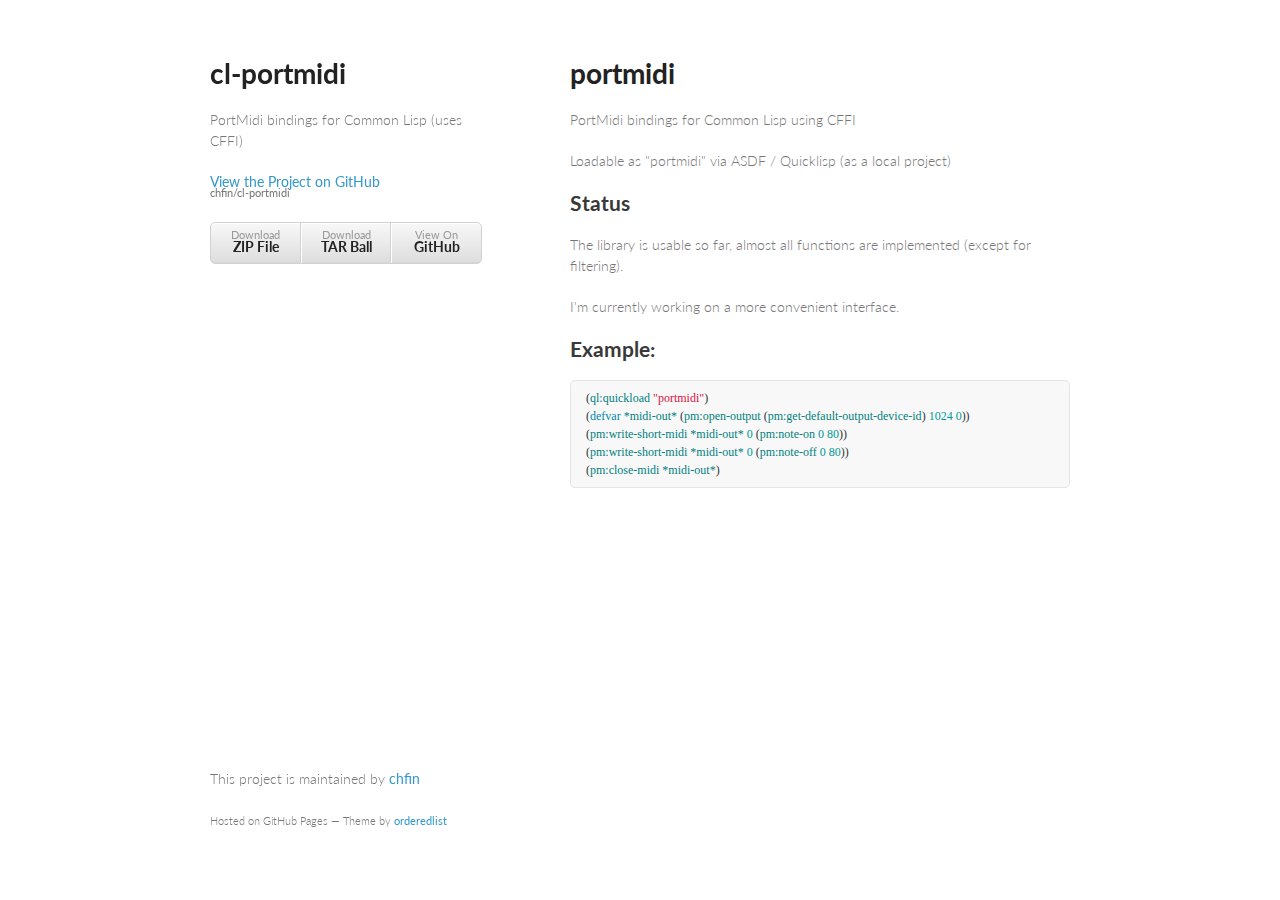
<file: index.html>
<!doctype html>
<html>
  <head>
    <meta charset="utf-8">
    <meta http-equiv="X-UA-Compatible" content="chrome=1">
    <title>cl-portmidi by chfin</title>

    <link rel="stylesheet" href="stylesheets/styles.css">
    <link rel="stylesheet" href="stylesheets/pygment_trac.css">
    <meta name="viewport" content="width=device-width, initial-scale=1, user-scalable=no">
    <!--[if lt IE 9]>
    <script src="//html5shiv.googlecode.com/svn/trunk/html5.js"></script>
    <![endif]-->
  </head>
  <body>
    <div class="wrapper">
      <header>
        <h1>cl-portmidi</h1>
        <p>PortMidi bindings for Common Lisp (uses CFFI)</p>

        <p class="view"><a href="https://github.com/chfin/cl-portmidi">View the Project on GitHub <small>chfin/cl-portmidi</small></a></p>


        <ul>
          <li><a href="https://github.com/chfin/cl-portmidi/zipball/master">Download <strong>ZIP File</strong></a></li>
          <li><a href="https://github.com/chfin/cl-portmidi/tarball/master">Download <strong>TAR Ball</strong></a></li>
          <li><a href="https://github.com/chfin/cl-portmidi">View On <strong>GitHub</strong></a></li>
        </ul>
      </header>
      <section>
        <h1>portmidi</h1>

<p>PortMidi bindings for Common Lisp using CFFI</p>

<p>Loadable as "portmidi" via ASDF / Quicklisp (as a local project)</p>

<h2>Status</h2>

<p>The library is usable so far, almost all functions are implemented (except for filtering).</p>

<p>I'm currently working on a more convenient interface.</p>

<h2>Example:</h2>

<div class="highlight"><pre><span class="p">(</span><span class="nv">ql:quickload</span> <span class="s">"portmidi"</span><span class="p">)</span>
<span class="p">(</span><span class="nb">defvar</span> <span class="vg">*midi-out*</span> <span class="p">(</span><span class="nv">pm:open-output</span> <span class="p">(</span><span class="nv">pm:get-default-output-device-id</span><span class="p">)</span> <span class="mi">1024</span> <span class="mi">0</span><span class="p">))</span>
<span class="p">(</span><span class="nv">pm:write-short-midi</span> <span class="vg">*midi-out*</span> <span class="mi">0</span> <span class="p">(</span><span class="nv">pm:note-on</span> <span class="mi">0</span> <span class="mi">80</span><span class="p">))</span>
<span class="p">(</span><span class="nv">pm:write-short-midi</span> <span class="vg">*midi-out*</span> <span class="mi">0</span> <span class="p">(</span><span class="nv">pm:note-off</span> <span class="mi">0</span> <span class="mi">80</span><span class="p">))</span>
<span class="p">(</span><span class="nv">pm:close-midi</span> <span class="vg">*midi-out*</span><span class="p">)</span>
</pre></div>
      </section>
      <footer>
        <p>This project is maintained by <a href="https://github.com/chfin">chfin</a></p>
        <p><small>Hosted on GitHub Pages &mdash; Theme by <a href="https://github.com/orderedlist">orderedlist</a></small></p>
      </footer>
    </div>
    <script src="javascripts/scale.fix.js"></script>
    
  </body>
</html>
</file>
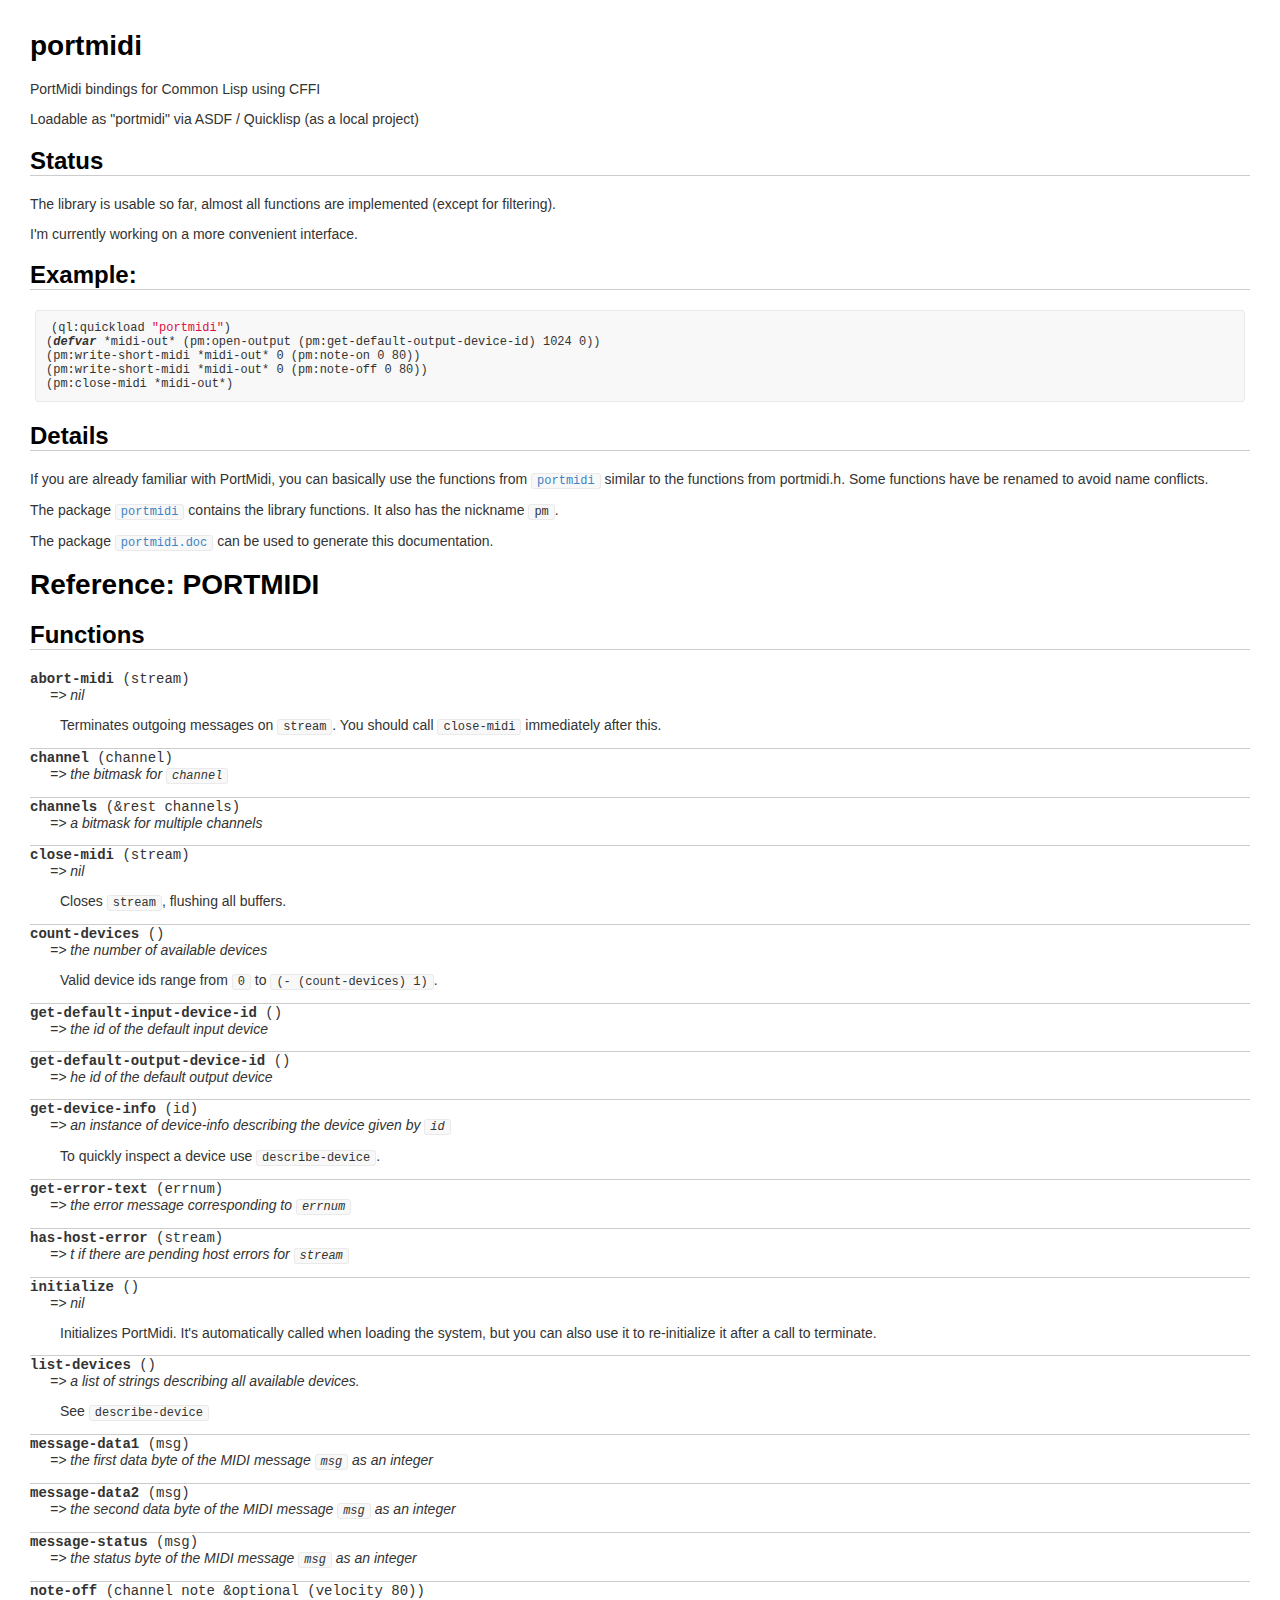
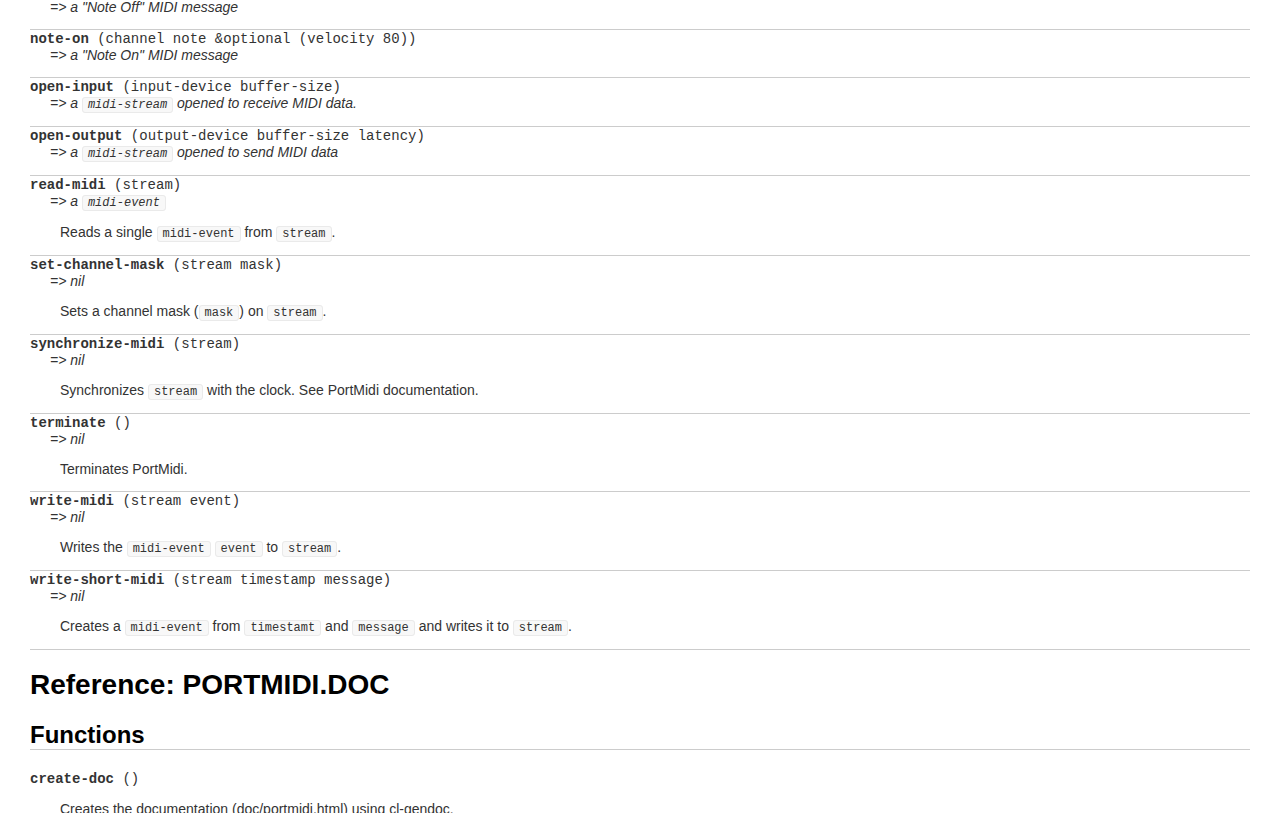
<file: portmidi.html>
<!doctype html>

<html lang='en'>
  <head>
    <meta charset='UTF-8' />
<title>portmidi - PortMidi bindings for Common Lisp
</title>
<link rel='stylesheet' href='portmidi.css' />
  </head>
  <body>
<article class='markdown-article' id='file-intro-md'>

<h1>portmidi</h1>

<p>PortMidi bindings for Common Lisp using CFFI</p>

<p>Loadable as &quot;portmidi&quot; via ASDF / Quicklisp (as a local project)</p>

<h2>Status</h2>

<p>The library is usable so far, almost all functions are implemented (except for filtering).</p>

<p>I'm currently working on a more convenient interface.</p>

<h2>Example:</h2>

<pre><code><span class="code"><span class="paren1">(<span class="code">ql:quickload <span class="string">"portmidi"</span></span>)</span>
<span class="paren1">(<span class="code"><i><span class="symbol">defvar</span></i> <span class="special">*midi-out*</span> <span class="paren2">(<span class="code">pm:open-output <span class="paren3">(<span class="code">pm:get-default-output-device-id</span>)</span> 1024 0</span>)</span></span>)</span>
<span class="paren1">(<span class="code">pm:write-short-midi <span class="special">*midi-out*</span> 0 <span class="paren2">(<span class="code">pm:note-on 0 80</span>)</span></span>)</span>
<span class="paren1">(<span class="code">pm:write-short-midi <span class="special">*midi-out*</span> 0 <span class="paren2">(<span class="code">pm:note-off 0 80</span>)</span></span>)</span>
<span class="paren1">(<span class="code">pm:close-midi <span class="special">*midi-out*</span></span>)</span></span></code></pre>

<h2>Details</h2>

<p>If you are already familiar with PortMidi, you can basically use the functions from <a href="#reference-portmidi" ><code>portmidi</code></a> similar to the functions from portmidi.h.
Some functions have be renamed to avoid name conflicts.</p>

<p>The package <a href="#reference-portmidi" ><code>portmidi</code></a> contains the library functions. It also has the nickname <code>pm</code>.</p>

<p>The package <a href="#reference-portmidi.doc" ><code>portmidi.doc</code></a> can be used to generate this documentation.</p>

</article>
<article id='reference-portmidi' class='apiref-article'>
  <h1>Reference: PORTMIDI
  </h1>
<section id='portmidi-functions' class='section-functions'>
  <h2>Functions
  </h2>
<section id='apiref-abort-midi' class='section-apiref-item'>
  <div class='apiref-spec'>ABORT-MIDI
  </div>
  <div class='apiref-lambda'>(STREAM)
  </div>
  <div class='apiref-result'>=&gt; nil
  </div>
  <div class='apiref-doc'>

<p>Terminates outgoing messages on <code>stream</code>.
You should call <code>close-midi</code> immediately after this.</p>

  </div>
</section>
<section id='apiref-channel' class='section-apiref-item'>
  <div class='apiref-spec'>CHANNEL
  </div>
  <div class='apiref-lambda'>(CHANNEL)
  </div>
  <div class='apiref-result'>=&gt; the bitmask for <code>channel</code>
  </div>
  <div class='apiref-doc'>

  </div>
</section>
<section id='apiref-channels' class='section-apiref-item'>
  <div class='apiref-spec'>CHANNELS
  </div>
  <div class='apiref-lambda'>(&amp;REST CHANNELS)
  </div>
  <div class='apiref-result'>=&gt; a bitmask for multiple channels
  </div>
  <div class='apiref-doc'>

  </div>
</section>
<section id='apiref-close-midi' class='section-apiref-item'>
  <div class='apiref-spec'>CLOSE-MIDI
  </div>
  <div class='apiref-lambda'>(STREAM)
  </div>
  <div class='apiref-result'>=&gt; nil
  </div>
  <div class='apiref-doc'>

<p>Closes <code>stream</code>, flushing all buffers.</p>

  </div>
</section>
<section id='apiref-count-devices' class='section-apiref-item'>
  <div class='apiref-spec'>COUNT-DEVICES
  </div>
  <div class='apiref-lambda'>()
  </div>
  <div class='apiref-result'>=&gt; the number of available devices
  </div>
  <div class='apiref-doc'>

<p>Valid device ids range from <code>0</code> to <code>(- (count-devices) 1)</code>.</p>

  </div>
</section>
<section id='apiref-get-default-input-device-id' class='section-apiref-item'>
  <div class='apiref-spec'>GET-DEFAULT-INPUT-DEVICE-ID
  </div>
  <div class='apiref-lambda'>()
  </div>
  <div class='apiref-result'>=&gt; the id of the default input device
  </div>
  <div class='apiref-doc'>

  </div>
</section>
<section id='apiref-get-default-output-device-id' class='section-apiref-item'>
  <div class='apiref-spec'>GET-DEFAULT-OUTPUT-DEVICE-ID
  </div>
  <div class='apiref-lambda'>()
  </div>
  <div class='apiref-result'>=&gt; he id of the default output device
  </div>
  <div class='apiref-doc'>

  </div>
</section>
<section id='apiref-get-device-info' class='section-apiref-item'>
  <div class='apiref-spec'>GET-DEVICE-INFO
  </div>
  <div class='apiref-lambda'>(ID)
  </div>
  <div class='apiref-result'>=&gt; an instance of device-info describing the device given by <code>id</code>
  </div>
  <div class='apiref-doc'>

<p>To quickly inspect a device use <code>describe-device</code>.</p>

  </div>
</section>
<section id='apiref-get-error-text' class='section-apiref-item'>
  <div class='apiref-spec'>GET-ERROR-TEXT
  </div>
  <div class='apiref-lambda'>(ERRNUM)
  </div>
  <div class='apiref-result'>=&gt; the error message corresponding to <code>errnum</code>
  </div>
  <div class='apiref-doc'>

  </div>
</section>
<section id='apiref-has-host-error' class='section-apiref-item'>
  <div class='apiref-spec'>HAS-HOST-ERROR
  </div>
  <div class='apiref-lambda'>(STREAM)
  </div>
  <div class='apiref-result'>=&gt; t if there are pending host errors for <code>stream</code>
  </div>
  <div class='apiref-doc'>

  </div>
</section>
<section id='apiref-initialize' class='section-apiref-item'>
  <div class='apiref-spec'>INITIALIZE
  </div>
  <div class='apiref-lambda'>()
  </div>
  <div class='apiref-result'>=&gt; nil
  </div>
  <div class='apiref-doc'>

<p>Initializes PortMidi. It's automatically called when loading the system, but you can also use it to re-initialize it after a call to terminate.</p>

  </div>
</section>
<section id='apiref-list-devices' class='section-apiref-item'>
  <div class='apiref-spec'>LIST-DEVICES
  </div>
  <div class='apiref-lambda'>()
  </div>
  <div class='apiref-result'>=&gt; a list of strings describing all available devices.
  </div>
  <div class='apiref-doc'>

<p>See <code>describe-device</code></p>

  </div>
</section>
<section id='apiref-message-data1' class='section-apiref-item'>
  <div class='apiref-spec'>MESSAGE-DATA1
  </div>
  <div class='apiref-lambda'>(MSG)
  </div>
  <div class='apiref-result'>=&gt; the first data byte of the MIDI message <code>msg</code> as an integer
  </div>
  <div class='apiref-doc'>

  </div>
</section>
<section id='apiref-message-data2' class='section-apiref-item'>
  <div class='apiref-spec'>MESSAGE-DATA2
  </div>
  <div class='apiref-lambda'>(MSG)
  </div>
  <div class='apiref-result'>=&gt; the second data byte of the MIDI message <code>msg</code> as an integer
  </div>
  <div class='apiref-doc'>

  </div>
</section>
<section id='apiref-message-status' class='section-apiref-item'>
  <div class='apiref-spec'>MESSAGE-STATUS
  </div>
  <div class='apiref-lambda'>(MSG)
  </div>
  <div class='apiref-result'>=&gt; the status byte of the MIDI message <code>msg</code> as an integer
  </div>
  <div class='apiref-doc'>

  </div>
</section>
<section id='apiref-note-off' class='section-apiref-item'>
  <div class='apiref-spec'>NOTE-OFF
  </div>
  <div class='apiref-lambda'>(CHANNEL NOTE &amp;OPTIONAL (VELOCITY 80))
  </div>
  <div class='apiref-result'>=&gt; a &quot;Note Off&quot; MIDI message
  </div>
  <div class='apiref-doc'>

  </div>
</section>
<section id='apiref-note-on' class='section-apiref-item'>
  <div class='apiref-spec'>NOTE-ON
  </div>
  <div class='apiref-lambda'>(CHANNEL NOTE &amp;OPTIONAL (VELOCITY 80))
  </div>
  <div class='apiref-result'>=&gt; a &quot;Note On&quot; MIDI message
  </div>
  <div class='apiref-doc'>

  </div>
</section>
<section id='apiref-open-input' class='section-apiref-item'>
  <div class='apiref-spec'>OPEN-INPUT
  </div>
  <div class='apiref-lambda'>(INPUT-DEVICE BUFFER-SIZE)
  </div>
  <div class='apiref-result'>=&gt; a <code>midi-stream</code> opened to receive MIDI data.
  </div>
  <div class='apiref-doc'>

  </div>
</section>
<section id='apiref-open-output' class='section-apiref-item'>
  <div class='apiref-spec'>OPEN-OUTPUT
  </div>
  <div class='apiref-lambda'>(OUTPUT-DEVICE BUFFER-SIZE LATENCY)
  </div>
  <div class='apiref-result'>=&gt; a <code>midi-stream</code> opened to send MIDI data
  </div>
  <div class='apiref-doc'>

  </div>
</section>
<section id='apiref-read-midi' class='section-apiref-item'>
  <div class='apiref-spec'>READ-MIDI
  </div>
  <div class='apiref-lambda'>(STREAM)
  </div>
  <div class='apiref-result'>=&gt; a <code>midi-event</code>
  </div>
  <div class='apiref-doc'>

<p>Reads a single <code>midi-event</code> from <code>stream</code>.</p>

  </div>
</section>
<section id='apiref-set-channel-mask' class='section-apiref-item'>
  <div class='apiref-spec'>SET-CHANNEL-MASK
  </div>
  <div class='apiref-lambda'>(STREAM MASK)
  </div>
  <div class='apiref-result'>=&gt; nil
  </div>
  <div class='apiref-doc'>

<p>Sets a channel mask (<code>mask</code>) on <code>stream</code>.</p>

  </div>
</section>
<section id='apiref-synchronize-midi' class='section-apiref-item'>
  <div class='apiref-spec'>SYNCHRONIZE-MIDI
  </div>
  <div class='apiref-lambda'>(STREAM)
  </div>
  <div class='apiref-result'>=&gt; nil
  </div>
  <div class='apiref-doc'>

<p>Synchronizes <code>stream</code> with the clock.
See PortMidi documentation.</p>

  </div>
</section>
<section id='apiref-terminate' class='section-apiref-item'>
  <div class='apiref-spec'>TERMINATE
  </div>
  <div class='apiref-lambda'>()
  </div>
  <div class='apiref-result'>=&gt; nil
  </div>
  <div class='apiref-doc'>

<p>Terminates PortMidi.</p>

  </div>
</section>
<section id='apiref-write-midi' class='section-apiref-item'>
  <div class='apiref-spec'>WRITE-MIDI
  </div>
  <div class='apiref-lambda'>(STREAM EVENT)
  </div>
  <div class='apiref-result'>=&gt; nil
  </div>
  <div class='apiref-doc'>

<p>Writes the <code>midi-event</code> <code>event</code> to <code>stream</code>.</p>

  </div>
</section>
<section id='apiref-write-short-midi' class='section-apiref-item'>
  <div class='apiref-spec'>WRITE-SHORT-MIDI
  </div>
  <div class='apiref-lambda'>(STREAM TIMESTAMP MESSAGE)
  </div>
  <div class='apiref-result'>=&gt; nil
  </div>
  <div class='apiref-doc'>

<p>Creates a <code>midi-event</code> from <code>timestamt</code> and <code>message</code> and writes it to <code>stream</code>.</p>

  </div>
</section>
</section>
</article>
<article id='reference-portmidi.doc' class='apiref-article'>
  <h1>Reference: PORTMIDI.DOC
  </h1>
<section id='portmidi.doc-functions' class='section-functions'>
  <h2>Functions
  </h2>
<section id='apiref-create-doc' class='section-apiref-item'>
  <div class='apiref-spec'>CREATE-DOC
  </div>
  <div class='apiref-lambda'>()
  </div>
  <div class='apiref-result'>
  </div>
  <div class='apiref-doc'>

<p>Creates the documentation (doc/portmidi.html) using cl-gendoc.</p>

  </div>
</section>
</section>
</article>
  </body>
</html>
</file>
<file: stylesheets/styles.css>
@import url(https://fonts.googleapis.com/css?family=Lato:300italic,700italic,300,700);

body {
  padding:50px;
  font:14px/1.5 Lato, "Helvetica Neue", Helvetica, Arial, sans-serif;
  color:#777;
  font-weight:300;
}

h1, h2, h3, h4, h5, h6 {
  color:#222;
  margin:0 0 20px;
}

p, ul, ol, table, pre, dl {
  margin:0 0 20px;
}

h1, h2, h3 {
  line-height:1.1;
}

h1 {
  font-size:28px;
}

h2 {
  color:#393939;
}

h3, h4, h5, h6 {
  color:#494949;
}

a {
  color:#39c;
  font-weight:400;
  text-decoration:none;
}

a small {
  font-size:11px;
  color:#777;
  margin-top:-0.6em;
  display:block;
}

.wrapper {
  width:860px;
  margin:0 auto;
}

blockquote {
  border-left:1px solid #e5e5e5;
  margin:0;
  padding:0 0 0 20px;
  font-style:italic;
}

code, pre {
  font-family:Monaco, Bitstream Vera Sans Mono, Lucida Console, Terminal;
  color:#333;
  font-size:12px;
}

pre {
  padding:8px 15px;
  background: #f8f8f8;  
  border-radius:5px;
  border:1px solid #e5e5e5;
  overflow-x: auto;
}

table {
  width:100%;
  border-collapse:collapse;
}

th, td {
  text-align:left;
  padding:5px 10px;
  border-bottom:1px solid #e5e5e5;
}

dt {
  color:#444;
  font-weight:700;
}

th {
  color:#444;
}

img {
  max-width:100%;
}

header {
  width:270px;
  float:left;
  position:fixed;
}

header ul {
  list-style:none;
  height:40px;
  
  padding:0;
  
  background: #eee;
  background: -moz-linear-gradient(top, #f8f8f8 0%, #dddddd 100%);
  background: -webkit-gradient(linear, left top, left bottom, color-stop(0%,#f8f8f8), color-stop(100%,#dddddd));
  background: -webkit-linear-gradient(top, #f8f8f8 0%,#dddddd 100%);
  background: -o-linear-gradient(top, #f8f8f8 0%,#dddddd 100%);
  background: -ms-linear-gradient(top, #f8f8f8 0%,#dddddd 100%);
  background: linear-gradient(top, #f8f8f8 0%,#dddddd 100%);
  
  border-radius:5px;
  border:1px solid #d2d2d2;
  box-shadow:inset #fff 0 1px 0, inset rgba(0,0,0,0.03) 0 -1px 0;
  width:270px;
}

header li {
  width:89px;
  float:left;
  border-right:1px solid #d2d2d2;
  height:40px;
}

header ul a {
  line-height:1;
  font-size:11px;
  color:#999;
  display:block;
  text-align:center;
  padding-top:6px;
  height:40px;
}

strong {
  color:#222;
  font-weight:700;
}

header ul li + li {
  width:88px;
  border-left:1px solid #fff;
}

header ul li + li + li {
  border-right:none;
  width:89px;
}

header ul a strong {
  font-size:14px;
  display:block;
  color:#222;
}

section {
  width:500px;
  float:right;
  padding-bottom:50px;
}

small {
  font-size:11px;
}

hr {
  border:0;
  background:#e5e5e5;
  height:1px;
  margin:0 0 20px;
}

footer {
  width:270px;
  float:left;
  position:fixed;
  bottom:50px;
}

@media print, screen and (max-width: 960px) {
  
  div.wrapper {
    width:auto;
    margin:0;
  }
  
  header, section, footer {
    float:none;
    position:static;
    width:auto;
  }
  
  header {
    padding-right:320px;
  }
  
  section {
    border:1px solid #e5e5e5;
    border-width:1px 0;
    padding:20px 0;
    margin:0 0 20px;
  }
  
  header a small {
    display:inline;
  }
  
  header ul {
    position:absolute;
    right:50px;
    top:52px;
  }
}

@media print, screen and (max-width: 720px) {
  body {
    word-wrap:break-word;
  }
  
  header {
    padding:0;
  }
  
  header ul, header p.view {
    position:static;
  }
  
  pre, code {
    word-wrap:normal;
  }
}

@media print, screen and (max-width: 480px) {
  body {
    padding:15px;
  }
  
  header ul {
    display:none;
  }
}

@media print {
  body {
    padding:0.4in;
    font-size:12pt;
    color:#444;
  }
}
</file>
<file: stylesheets/pygment_trac.css>
.highlight  { background: #ffffff; }
.highlight .c { color: #999988; font-style: italic } /* Comment */
.highlight .err { color: #a61717; background-color: #e3d2d2 } /* Error */
.highlight .k { font-weight: bold } /* Keyword */
.highlight .o { font-weight: bold } /* Operator */
.highlight .cm { color: #999988; font-style: italic } /* Comment.Multiline */
.highlight .cp { color: #999999; font-weight: bold } /* Comment.Preproc */
.highlight .c1 { color: #999988; font-style: italic } /* Comment.Single */
.highlight .cs { color: #999999; font-weight: bold; font-style: italic } /* Comment.Special */
.highlight .gd { color: #000000; background-color: #ffdddd } /* Generic.Deleted */
.highlight .gd .x { color: #000000; background-color: #ffaaaa } /* Generic.Deleted.Specific */
.highlight .ge { font-style: italic } /* Generic.Emph */
.highlight .gr { color: #aa0000 } /* Generic.Error */
.highlight .gh { color: #999999 } /* Generic.Heading */
.highlight .gi { color: #000000; background-color: #ddffdd } /* Generic.Inserted */
.highlight .gi .x { color: #000000; background-color: #aaffaa } /* Generic.Inserted.Specific */
.highlight .go { color: #888888 } /* Generic.Output */
.highlight .gp { color: #555555 } /* Generic.Prompt */
.highlight .gs { font-weight: bold } /* Generic.Strong */
.highlight .gu { color: #800080; font-weight: bold; } /* Generic.Subheading */
.highlight .gt { color: #aa0000 } /* Generic.Traceback */
.highlight .kc { font-weight: bold } /* Keyword.Constant */
.highlight .kd { font-weight: bold } /* Keyword.Declaration */
.highlight .kn { font-weight: bold } /* Keyword.Namespace */
.highlight .kp { font-weight: bold } /* Keyword.Pseudo */
.highlight .kr { font-weight: bold } /* Keyword.Reserved */
.highlight .kt { color: #445588; font-weight: bold } /* Keyword.Type */
.highlight .m { color: #009999 } /* Literal.Number */
.highlight .s { color: #d14 } /* Literal.String */
.highlight .na { color: #008080 } /* Name.Attribute */
.highlight .nb { color: #0086B3 } /* Name.Builtin */
.highlight .nc { color: #445588; font-weight: bold } /* Name.Class */
.highlight .no { color: #008080 } /* Name.Constant */
.highlight .ni { color: #800080 } /* Name.Entity */
.highlight .ne { color: #990000; font-weight: bold } /* Name.Exception */
.highlight .nf { color: #990000; font-weight: bold } /* Name.Function */
.highlight .nn { color: #555555 } /* Name.Namespace */
.highlight .nt { color: #000080 } /* Name.Tag */
.highlight .nv { color: #008080 } /* Name.Variable */
.highlight .ow { font-weight: bold } /* Operator.Word */
.highlight .w { color: #bbbbbb } /* Text.Whitespace */
.highlight .mf { color: #009999 } /* Literal.Number.Float */
.highlight .mh { color: #009999 } /* Literal.Number.Hex */
.highlight .mi { color: #009999 } /* Literal.Number.Integer */
.highlight .mo { color: #009999 } /* Literal.Number.Oct */
.highlight .sb { color: #d14 } /* Literal.String.Backtick */
.highlight .sc { color: #d14 } /* Literal.String.Char */
.highlight .sd { color: #d14 } /* Literal.String.Doc */
.highlight .s2 { color: #d14 } /* Literal.String.Double */
.highlight .se { color: #d14 } /* Literal.String.Escape */
.highlight .sh { color: #d14 } /* Literal.String.Heredoc */
.highlight .si { color: #d14 } /* Literal.String.Interpol */
.highlight .sx { color: #d14 } /* Literal.String.Other */
.highlight .sr { color: #009926 } /* Literal.String.Regex */
.highlight .s1 { color: #d14 } /* Literal.String.Single */
.highlight .ss { color: #990073 } /* Literal.String.Symbol */
.highlight .bp { color: #999999 } /* Name.Builtin.Pseudo */
.highlight .vc { color: #008080 } /* Name.Variable.Class */
.highlight .vg { color: #008080 } /* Name.Variable.Global */
.highlight .vi { color: #008080 } /* Name.Variable.Instance */
.highlight .il { color: #009999 } /* Literal.Number.Integer.Long */

.type-csharp .highlight .k { color: #0000FF }
.type-csharp .highlight .kt { color: #0000FF }
.type-csharp .highlight .nf { color: #000000; font-weight: normal }
.type-csharp .highlight .nc { color: #2B91AF }
.type-csharp .highlight .nn { color: #000000 }
.type-csharp .highlight .s { color: #A31515 }
.type-csharp .highlight .sc { color: #A31515 }
</file>
<file: portmidi.css>
/* inspired by github ;) */

body {
    font-family: Helvetica,arial,sans;
    font-size: 14px;
    color: rgb(51,51,51);
    margin: 30px;
}

a {
    color: rgb(65, 131, 196);
    text-decoration: none;
}

a:hover {
    text-decoration: underline;
}

h1 {
    font-size: 28px;
    color: rgb(0,0,0)
}

h2 {
    font-size: 24px;
    color: rgb(0,0,0);
    border-bottom: 1px solid rgb(204,204,204);
}

code, tt, pre {
    font-size: 12px;
    background-color: rgb(248,248,248);
    border: 1px solid rgb(234,234,234);
    border-radius: 3px 3px 3px 3px;
    padding: 0px 5px;
}

pre code {
    border: none;
}

pre {
    display: block;
    padding: 10px;
    margin: 20px 5px 20px 5px;
}

.apiref-row {
    padding-bottom: 1em;
    display: block;
    float: none;
}

.apiref-spec {
    display: inline;
    font-family: monospace;
    font-weight: bold;
    text-transform: lowercase;
}

.apiref-lambda {
    display: inline;
    font-family: monospace;
    text-transform: lowercase;
}

.apiref-result {
    display: block;
    /*font-family: monospace;*/
    font-style: italic;
    margin-left: 20px;
}

.apiref-doc {
    display: block;
    float: none;
    padding-left: 30px;
    /*border-bottom: 1px solid rgb(204,204,204);*/
    min-height: 1em;
}

.section-apiref-item {
    border-bottom: 1px solid rgb(204,204,204);
}

/* syntax highlighting */

.paren1, .paren2, .paren3, .paren4, .paren5,
.paren6, .paren7, .paren8, .paren9, .paren10,
.paren11, .paren12, .paren13, .paren14, .paren15,
.paren16, .paren17, .paren18, .paren19, .paren20,
.paren21, .paren22, .paren23, .paren24, .paren25,
.paren26, .paren27, .paren28, .paren29, .paren30 {
    color: rgb(51, 51, 51);
}

/*.code {
    color: rgb(0, 128, 128);
}*/

.string {
    color: rgb(221, 17, 68);
}

.keyword {
    color: rgb(153, 0, 115);
}

.symbol {
    /*color: rgb(0, 134, 179);*/
    font-weight: bold;
}

.comment {
    color: rgb(153, 153, 136);
}
</file>
